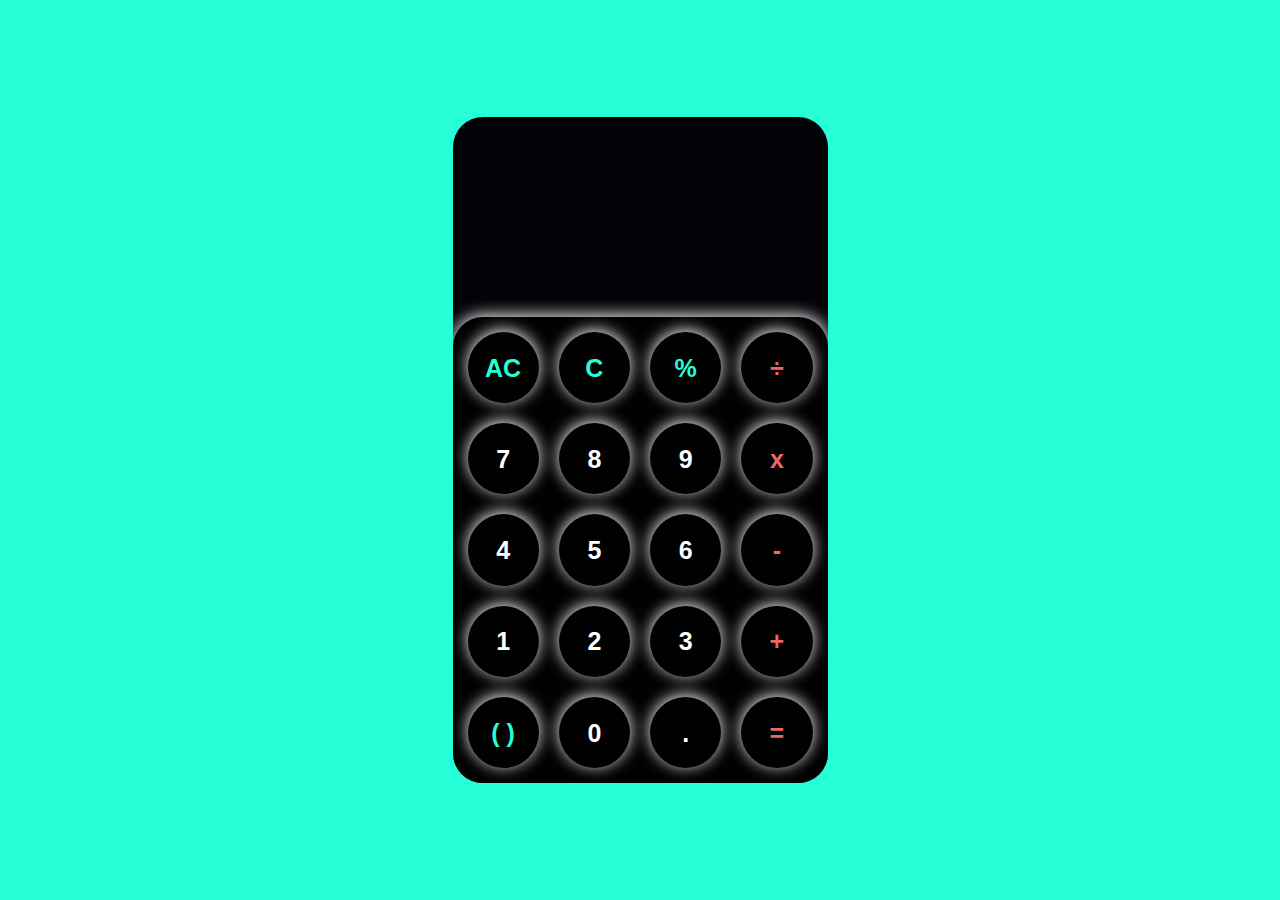
<file: TASK-1/index.html>
<!DOCTYPE html>
<html lang="en">
<head>
	<meta charset="UTF-8">
	<meta http-equiv="X-UA-Compatible" content="IE=edge">
	<meta name="viewport" content="width=device-width, initial-scale=1.0">
	<title>Calculator</title>
	<link rel="stylesheet" href="style.css" />
</head>
<body>
	
	<div class="app">

		<div class="calculator">

			<div class="display">
				<div class="content">
					<div class="input"></div>
					<div class="output"></div>
				</div>
			</div>

			<div class="keys">

				<div data-key="clear" class="key action">
					<span>AC</span>
				</div>

				<div data-key="backspace" class="key action">
					<span>C</span>
				</div>

				

				<div data-key="%" class="key action">
					<span>%</span>
				</div>

				<div data-key="/" class="key operator">
					<span>÷</span>
				</div>

				<div data-key="7" class="key">
					<span>7</span>
				</div>

				<div data-key="8" class="key">
					<span>8</span>
				</div>

				<div data-key="9" class="key">
					<span>9</span>
				</div>

				<div data-key="*" class="key operator">
					<span>x</span>
				</div>

				<div data-key="4" class="key">
					<span>4</span>
				</div>

				<div data-key="5" class="key">
					<span>5</span>
				</div>

				<div data-key="6" class="key">
					<span>6</span>
				</div>

				<div data-key="-" class="key operator">
					<span>-</span>
				</div>

				<div data-key="1" class="key">
					<span>1</span>
				</div>

				<div data-key="2" class="key">
					<span>2</span>
				</div>

				<div data-key="3" class="key">
					<span>3</span>
				</div>

				<div data-key="+" class="key operator">
					<span>+</span>
				</div>

				<div data-key="brackets" class="key action">
					<span>( )</span>
				</div>

				<div data-key="0" class="key">
					<span>0</span>
				</div>

				<div data-key="." class="key">
					<span>.</span>
				</div>
				
				<div data-key="=" class="key operator">
					<span>=</span>
				</div>
			</div>

		</div>

	</div>

	<script src="script.js"></script>
</body>
</html>
</file>
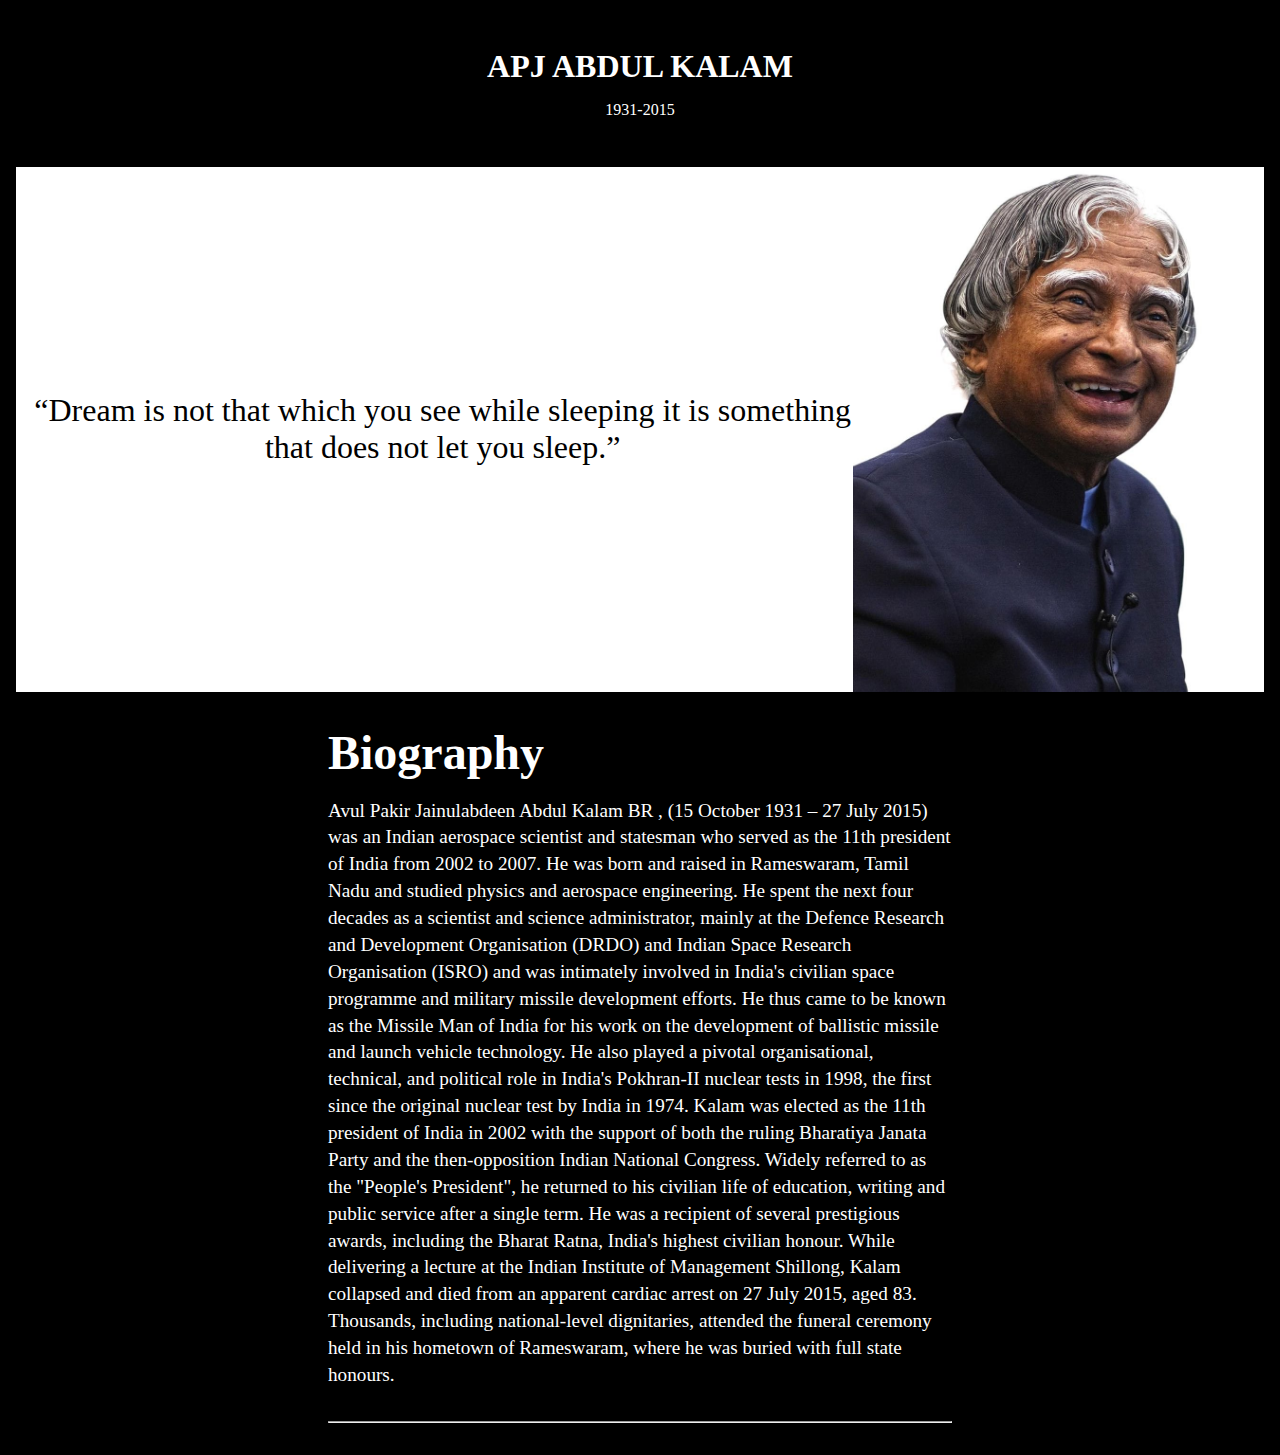
<file: TASK-2/index.html>
<!DOCTYPE html>
<html lang="eng">
    <head>
        <meta charset="UTF-8">
        <meta charset="X-UA-compatible" content="IE-edge">
        <meta name="viewport" content="width=device-width , initial-scale=1.0">
        <title>Tribute Page</title>
        <link rel="stylesheet" href="style.css">
    </head>
    <body>
        <header class="header">
            <h1 class="title">APJ ABDUL KALAM </h1>
            <p class="description">1931-2015</p>
        </header>
        <section class="tribute">
            <blockquote>
                “Dream is not that which you see while sleeping it is something that does not let you sleep.”
            </blockquote>
            <img src="apj.jpg" alt="APJ Abdul Kalam Image">
        </section>
        <section class="bio">
            <h2>Biography</h2>
            <p>Avul Pakir Jainulabdeen Abdul Kalam BR , (15 October 1931 – 27 July 2015) was an Indian aerospace scientist and statesman who served as the 11th president of India from 2002 to 2007. He was born and raised in Rameswaram, Tamil Nadu and studied physics and aerospace engineering. He spent the next four decades as a scientist and science administrator, mainly at the Defence Research and Development Organisation (DRDO) and Indian Space Research Organisation (ISRO) and was intimately involved in India's civilian space programme and military missile development efforts. He thus came to be known as the Missile Man of India for his work on the development of ballistic missile and launch vehicle technology. He also played a pivotal organisational, technical, and political role in India's Pokhran-II nuclear tests in 1998, the first since the original nuclear test by India in 1974. 
               Kalam was elected as the 11th president of India in 2002 with the support of both the ruling Bharatiya Janata Party and the then-opposition Indian National Congress. Widely referred to as the "People's President", he returned to his civilian life of education, writing and public service after a single term. He was a recipient of several prestigious awards, including the Bharat Ratna, India's highest civilian honour. 
               While delivering a lecture at the Indian Institute of Management Shillong, Kalam collapsed and died from an apparent cardiac arrest on 27 July 2015, aged 83. Thousands, including national-level dignitaries, attended the funeral ceremony held in his hometown of Rameswaram, where he was buried with full state honours.
            </p>
            <hr>
        </section>
    </body>
</html>
</file>
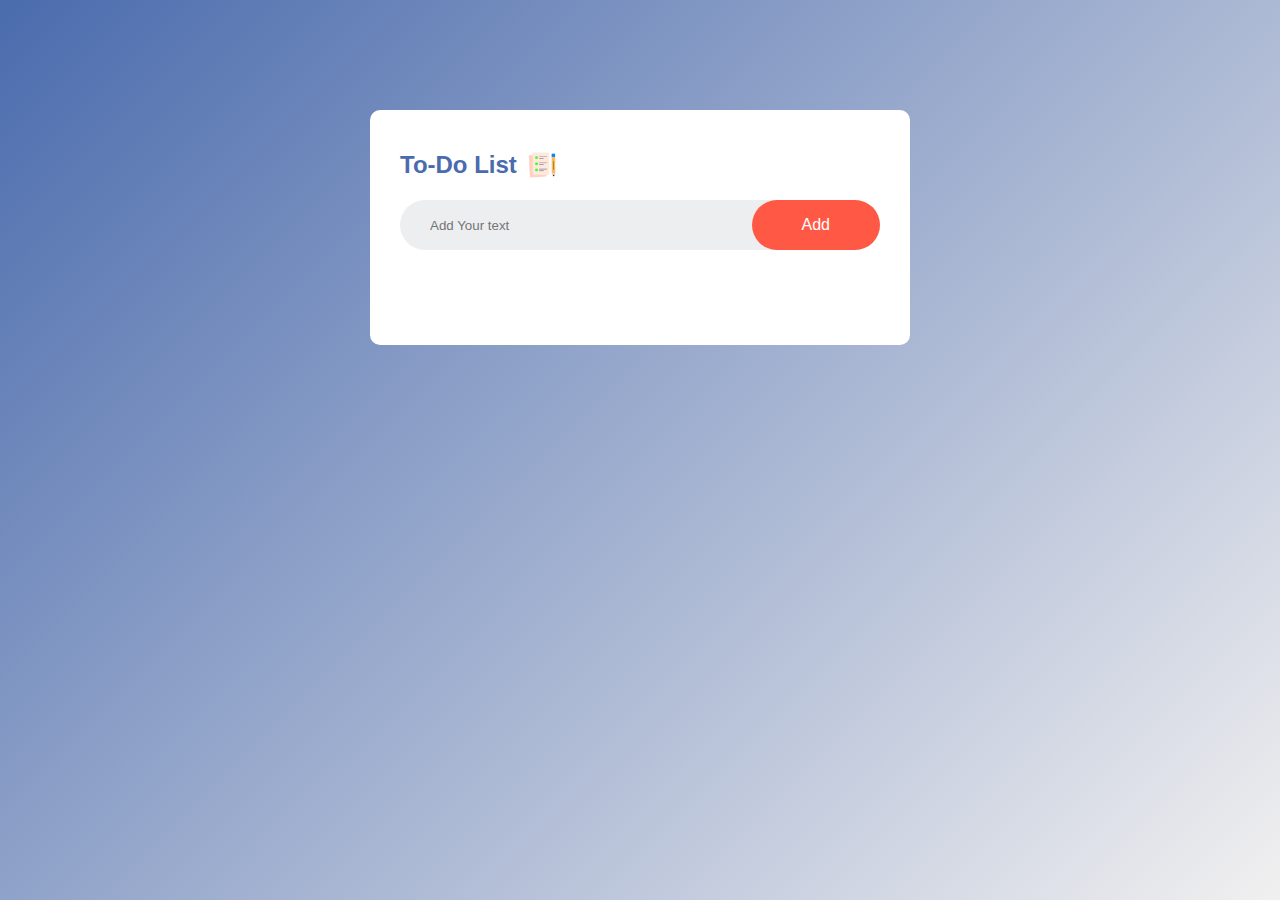
<file: TASK-3/index.html>
<!DOCTYPE html>
<html>
    <head>
        <meta name="viewport" content="width=device-width, initial-scale=1">
        <title>To-Do List</title>
        <link rel="stylesheet" href="style.css">
    </head>
    <body>
        <div class="container">
            <div class="todo-app">
                <h2>To-Do List <img src="images/icon.png"></h2>
                <div class="row">
                    <input type="text" id="input-box" placeholder="Add Your text">
                    <button onclick="addTask()">Add</button>
                </div>
                <ul id="list-container"></ul>
            </div>
        </div>
        <script src="script.js"></script>
    </body>
</html>
</file>
<file: TASK-1/style.css>
* {
	margin: 0;
	padding: 0;
	box-sizing: border-box;
	font-family: sans-serif;
}

.app {
	display: flex;
	justify-content: center;
	align-items: center;
	height: 100vh;
	background-color:#26FED7;
}

.calculator {
	background-color: #020307;
	width: 100%;
	max-width: 375px;
	min-height: 640px;
	display: flex;
	flex-direction: column;
	border-radius: 30px;
	overflow: hidden;
}

.display {
	min-height: 200px;
	padding: 10px;
	display: flex;
	justify-content: flex-end;
	align-items: flex-end;
	color: white;
	text-align: right;
	flex: 1 1 0%;
}

.display .content {
	display: flex;
	flex-direction: column;
	justify-content: flex-end;
	width: 100%;
	max-width: 100%;
	overflow: auto;
}

.display .input {
	width: 100%;
	font-size: 50px;
	margin-bottom: 20px;
}

.display .output {
	font-size: 50px;
	font-weight: 700;
	width: 100%;
	white-space: nowrap;
}

.display .operator {
	color: #EB6666;
}

.display .brackets,
.display .percent {
	color: #26FED7;
}

.keys {
	background-color: #020101;
	padding: 15px;
	border-radius: 30px 30px 0 0;
	display: grid;
	grid-template-columns: repeat(4, 1fr);
	grid-template-rows: repeat(5, 1fr);
	grid-gap: 20px;
	box-shadow: 0px -2px 16px rgb(247, 245, 245);
}

.keys .key {
	position: relative;
	cursor: pointer;

	display: block;
	height: 0;
	padding-top: 100%;
	background-color: #020101;
	border-radius: 45px;
	transition: 0.2s;
    box-shadow: 0px -2px 16px rgb(247, 245, 245);
}



.keys .key span {
	position: absolute;
	top: 50%;
	left: 50%;
	transform: translate(-50%, -50%);

	font-size: 25px;
	font-weight: 700;
	color: #FFF;
}

.keys .key:hover {
	box-shadow: inset 0px 0px 8px rgba(0, 0, 0, 0.2);
}

.keys .key.operator span {
	color: #EB6666;
}

.keys .key.action span {
	color: #26FED7;
}
</file>
<file: TASK-2/style.css>
*{
    margin: 0px;
    padding: 0px;
    box-sizing: border-box;
}

body{
    font-family: Times, serif;
    color: white;
    background-color: black;
}

.container{
    max-width: 90rem;
    margin: 2rem auto;
    padding: 0px 2rem;
}

.header{
    padding: 2rem;
    margin: 1rem 0px;
    text-align: center;
}

.header > .title{
    margin-bottom: 1rem;
}

.tribute{
    display: grid;
    grid-template-columns: 2fr 1fr;
    max-width: 78rem;
    margin: 0px auto;
    background: white;
    color: black;
    align-items: center ;
    padding: 0px 0px 0px 1rem;
}

.tribute blockquote{
    text-align: center;
    font-size: 2rem;
}

.tribute img{
    max-width: 85%;
}

.bio{
    margin: 2rem auto;
    padding: 0px 0.5rem;
    max-width: 40rem;
}

.bio > h2{
    margin-bottom: 1rem;
    font-size: 3rem;
    line-height: 1.2;
}

.bio > p{
    font-size: 1.2rem;
    line-height: 1.4;
}

.bio > hr{
    margin-top: 2rem;
}
</file>
<file: TASK-3/style.css>
*{
    margin: 0;
    padding: 0;
    font-family: 'Poppins' , sans-serif;
    box-sizing: border-box;
}

.container{
    width: 100%;
    min-height: 100vh;
    background: linear-gradient(135deg, #4a6bad, #f1f0f0);
    padding: 10px;
}

.todo-app{
    width: 100%;
    max-width: 540px;
    background: #fff;
    margin: 100px auto 20px;
    padding: 40px 30px 70px;
    border-radius: 10px;
}

.todo-app h2{
    color: #4a6bad;
    display: flex;
    align-items: center;
    margin-bottom: 20px;
}

.todo-app h2 img{
    width: 30px;
    margin-left: 10px;
}

.row{
    display: flex;
    align-items: center;
    justify-content: space-between;
    background: #edeef0;
    border-radius: 30px;
    padding-left: 20px;
    margin-bottom: 25px;
}

input{
    flex: 1;
    border: none;
    outline: none;
    background: transparent;
    padding: 10px;
}

button{
    border: none;
    outline: none;
    padding: 16px 50px;
    background: #ff5945;
    color: #fff;
    font-size: 16px;
    cursor: pointer;
    border-radius: 40px;
}

ul li{
    list-style: none;
    font-size: 17px;
    padding: 12px 8px 12px 50px;
    user-select: none;
    cursor: pointer;
    position: relative;
}

ul li::before{
    content: '';
    position: absolute;
    height: 28px;
    width: 28px;
    border-radius: 50%;
    background-image: url(images/unchecked.png);
    background-size: cover;
    background-position: center;
    top: 12px;
    left: 8px;
}

ul li.checked{
    color: #555;
    text-decoration: line-through;
}

ul li.checked::before{
    background-image: url(images/checked.png);
}

ul li span{
    position: absolute;
    right: 0;
    top: 5px;
    width: 40px;
    height: 40px;
    font-size: 22px;
    color: #555;
    line-height: 40px;
    text-align: center;
    border-radius: 50%;
}

ul li span:hover{
    background: #edeef0;
}
</file>
